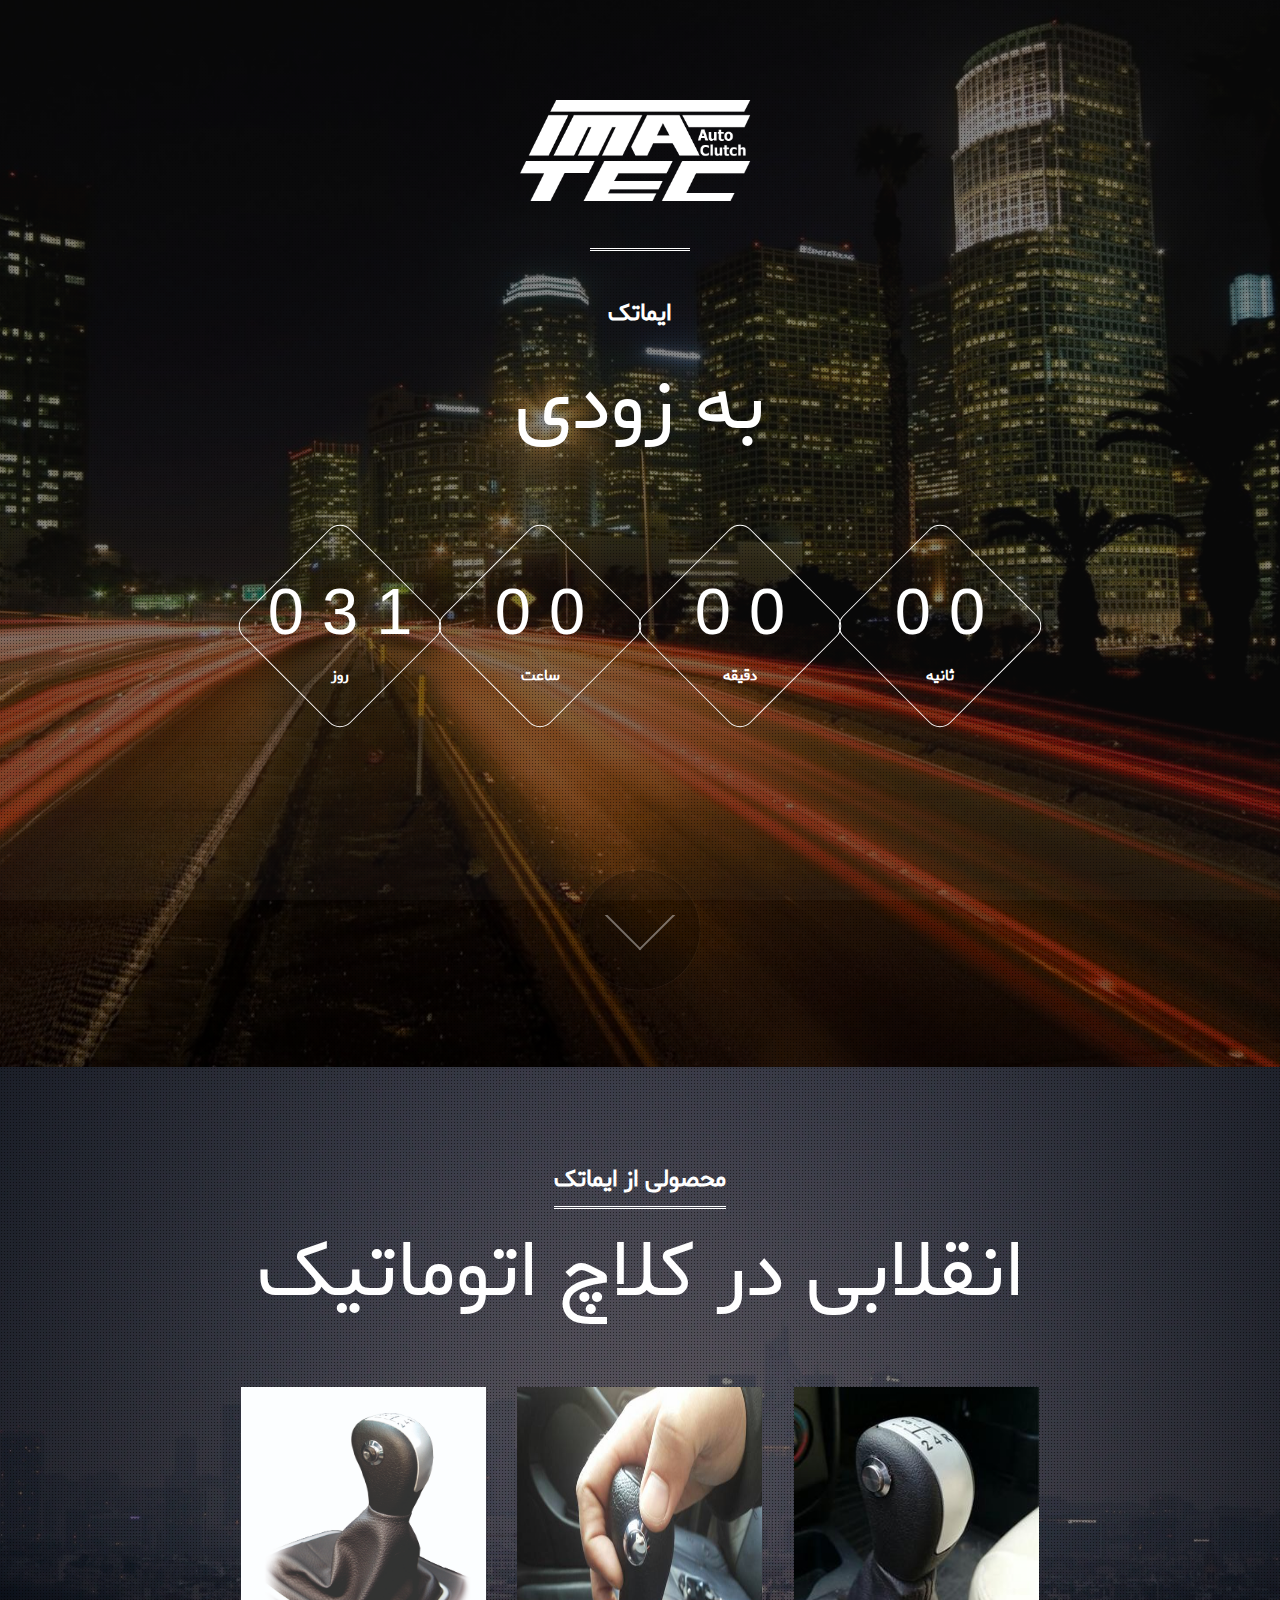
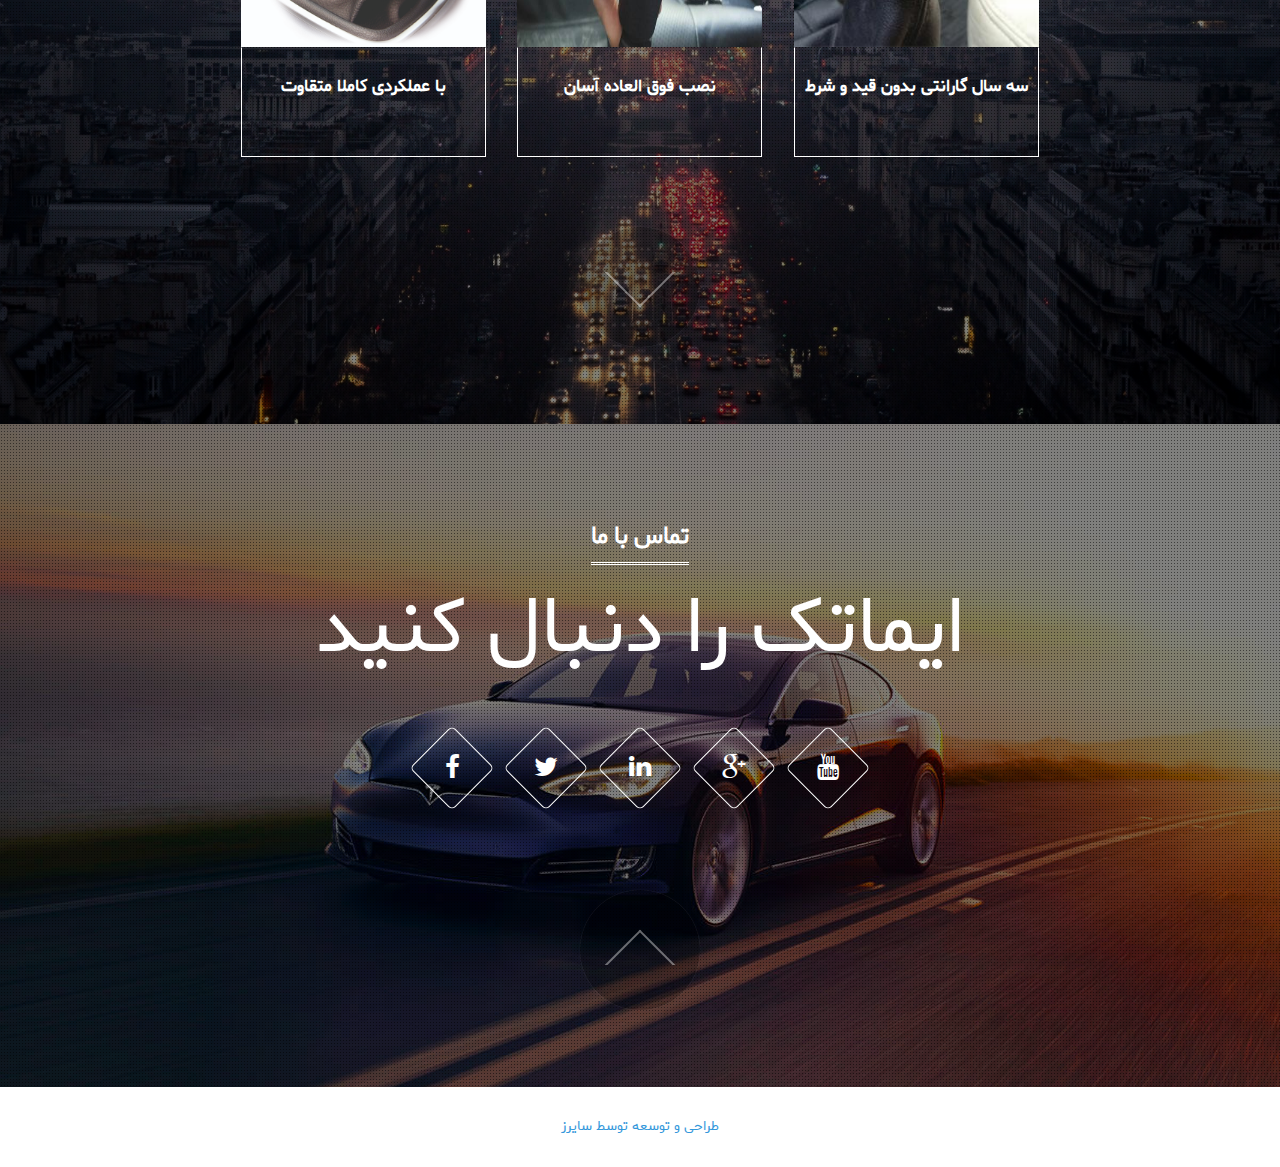
<file: index.html>
<!DOCTYPE html>
<html>
<head>
	<meta charset="UTF-8">
	<title>	ایماتک | imatec </title>
	<meta name="description" content="Kite Coming Soon HTML Template by Jewel Theme" >
	<meta name="author" content="Jewel Theme">

	<!-- Mobile Specific Meta -->
	<meta name="viewport" content="width=device-width, initial-scale=1">
	<!--[if IE]><meta http-equiv='X-UA-Compatible' content='IE=edge,chrome=1'><![endif]-->

	<!-- Bootstrap  -->
	<link href="assets/css/bootstrap.min.css" rel="stylesheet">

	<!-- icon fonts font Awesome -->
	<link href="assets/css/font-awesome.min.css" rel="stylesheet">

	<!-- Custom Styles -->
	<link href="assets/css/style.css" rel="stylesheet">

	<!--[if lt IE 9]>
	<script src="assets/js/html5shiv.js"></script>
	<![endif]-->

</head>
<body>


	<!-- Preloader -->
	<div id="preloader">
		<div id="loader">
			<div class="dot"></div>
			<div class="dot"></div>
			<div class="dot"></div>
			<div class="dot"></div>
			<div class="dot"></div>
			<div class="dot"></div>
			<div class="dot"></div>
			<div class="dot"></div>
			<div class="lading"></div>
		</div>
	</div><!-- /#preloader -->
	<!-- Preloader End-->


	<!-- Main Menu -->
	<div id="main-menu" class="navbar navbar-default navbar-fixed-top" role="navigation">


		<!-- <nav class="collapse navbar-collapse">
			 Main navigation 
			<ul id="headernavigation" class="nav navbar-nav">
				<li class="active"><a href="#page-top">Home</a></li>	
				<li><a href="#about">About</a></li>	
				<li><a href="#subscribe">Subscribe</a></li>	
				<li><a href="#contact">Contact</a></li>		
			</ul> <!-- /.nav .navbar-nav
		</nav>  -->
	</div><!-- /#main-menu -->
	<!-- Main Menu End -->
	

	<!-- Page Top Section -->
	<section id="page-top" class="section-style" data-background-image="images/background/page-top.jpg">
		<div class="pattern height-resize">
			<div class="container">
				<h1 class="site-title">
					
					<img src="images/background/white.png" style="width: 30%;" alt="">

				</h1><!-- /.site-title -->
				<h3 class="section-name">
					<span>
						ایماتک
					</span>
				</h3><!-- /.section-name -->
				<h2 class="section-title">
					به زودی
				</h2><!-- /.Section-title  -->
				<div id="time_countdown" class="time-count-container">

					<div class="col-sm-3">
						<div class="time-box">
							<div class="time-box-inner dash days_dash animated" data-animation="rollIn" data-animation-delay="300">
								<span class="time-number">
									<span class="digit">0</span>
									<span class="digit">0</span>
									<span class="digit">0</span>
								</span>
								<span class="time-name">روز</span>
							</div>
						</div>
					</div>

					<div class="col-sm-3">
						<div class="time-box">
							<div class="time-box-inner dash hours_dash animated" data-animation="rollIn" data-animation-delay="600">
								<span class="time-number">
									<span class="digit">0</span>
									<span class="digit">0</span>	
								</span>
								<span class="time-name">ساعت</span>
							</div>
						</div>
					</div>

					<div class="col-sm-3">
						<div class="time-box">
							<div class="time-box-inner dash minutes_dash animated" data-animation="rollIn" data-animation-delay="900">
								<span class="time-number">
									<span class="digit">0</span>
									<span class="digit">0</span>
								</span>
								<span class="time-name">دقیقه</span>
							</div>
						</div>
					</div>

					<div class="col-sm-3">
						<div class="time-box">
							<div class="time-box-inner dash seconds_dash animated" data-animation="rollIn" data-animation-delay="1200">
								<span class="time-number">
									<span class="digit">0</span>
									<span class="digit">0</span>
								</span>
								<span class="time-name">ثانیه</span>
							</div>
						</div>
					</div>
					
				</div><!-- /.time-count-container -->

				<!-- <p class="time-until">
					<span>Time Until Launch</span>
				</p>/.time-until -->



				<div class="next-section">
					<a class="go-to-about"><span></span></a>
				</div><!-- /.next-section -->
				
			</div><!-- /.container -->
		</div><!-- /.pattern -->		
	</section><!-- /#page-top -->
	<!-- Page Top Section  End -->


	<!-- About Us Section -->
	<section id="about" class="section-style" data-background-image="images/background/about-us.jpg">
		<div class="pattern height-resize"> 
			<div class="container">
				<h3 class="section-name">
					<span>
						محصولی از ایماتک
					</span>
				</h3><!-- /.section-name -->
				<h2 class="section-title">
					انقلابی در کلاچ اتوماتیک
				</h2><!-- /.Section-title  -->
				<!-- <p class="section-description">
					Proin gravida nibh vel velit auctor aliquet. Aenean sollicitudin, lorem quis bibendum auctor, nisi elit consequat ipsum, nec sagittis sem nibh id elit. Duis sed odio sit amet nibh vulputate cursus a sit amet mauris.
				</p> -->

				<div class="team-container">
					<div class="row">
						<div class="col-sm-4">
							<div class="team-member">
								<figure>
									<img src="images/team/team-member-1.jpg" style="width: 100%;height:260px;" alt="Team Member">
									<figcaption>
										<p class="member-name" style="font-size: 17px;">با عملکردی کاملا متقاوت</p>
										<p class="designation">
											<!-- CEO -->
										</p><!-- /.designation -->

									</figcaption>
								</figure>
							
							</div><!-- /.team-member -->
						</div><!-- /.col-sm-4 -->


						<div class="col-sm-4">
							<div class="team-member">
								<figure>
									<img src="images/team/team-member-2.jpg" style="width: 100%;height:260px;" alt="Team Member">
									<figcaption>
										<p class="member-name" style="font-size: 17px;">
											نصب فوق العاده آسان 
										</p><!-- /.member-name -->
										<p class="designation">
											
										</p><!-- /.designation -->

									</figcaption>
								</figure>
								
							</div><!-- /.team-member -->
						</div><!-- /.col-sm-4 -->


						<div class="col-sm-4">
							<div class="team-member">
								<figure>
									<img src="images/team/team-member-3.jpg" style="width: 100%;height:260px;" alt="Team Member">
									<figcaption>
										<p class="member-name" style="font-size: 17px;">
											 سه سال گارانتی بدون قید و شرط
										</p><!-- /.member-name -->
										<p class="designation">
											 
										</p><!-- /.designation -->

									</figcaption>
								</figure>
								
							</div><!-- /.team-member -->
						</div><!-- /.col-sm-4 -->
					</div><!-- /.row -->
					
				</div><!-- /.team-container -->

				<div class="next-section">
					<a class="go-to-subscribe"><span></span></a>
				</div><!-- /.next-section -->

			</div><!-- /.container -->
		</div><!-- /.pattern -->
		
		
	</section><!-- /#about -->
	<!-- About Us Section End -->



	<!-- Subscribe Section -->
	<section id="subscribe" class="section-style" data-background-image="images/background/newsletter.jpg">
		<div class="pattern height-resize" id='contact'>
			<div class="container">
				<h3 class="section-name">
					<span>
						تماس با ما
					</span>
				</h3><!-- /.section-name -->
				<h2 class="section-title">
ایماتک را دنبال کنید
				</h2><!-- /.Section-title  -->
				<p class="section-description">
					
				</p><!-- /.section-description -->

		

				<div class="social-btn-container">
					<span class="social-btn-box">
						<a href="#" class="facebook-btn">
							<i class="fa fa-facebook"></i></a>
						</span><!-- /.social-btn-box -->

						<span class="social-btn-box">
							<a href="#" class="twitter-btn"><i class="fa fa-twitter"></i></a>
						</span><!-- /.social-btn-box -->

						<span class="social-btn-box">
							<a href="#" class="linkedin-btn"><i class="fa fa-linkedin"></i></a>
						</span><!-- /.social-btn-box -->

						<span class="social-btn-box">
							<a href="#" class="google-plus-btn"><i class="fa fa-google-plus"></i></a>
						</span><!-- /.social-btn-box -->


						<span class="social-btn-box">
							<a href="#" class="youtube-btn"><i class="fa fa-youtube"></i></a>
						</span><!-- /.social-btn-box -->



					</div><!-- /.social-btn-container -->
					<div class="next-section">
						<a class="go-to-page-top"><span></span></a>
					</div>

				</div><!-- /.container -->
			</div><!-- /.pattern -->

		</section><!-- /#subscribe -->
		<!-- Subscribe Section End -->



		<!-- Contact Section -->
		<!-- <section id="contact" class="section-style" data-background-image="images/background/contact.jpg">
			<div class="pattern height-resize">
				<div class="container">
					<h3 class="section-name">
						<span>
							Contact
						</span>
					</h3> /.section-name 
					<h2 class="section-title">
						Get in Touch 
					</h2>
					<p class="section-description">
						Proin gravida nibh vel velit auctor aliquet. Aenean sollicitudin, lorem quis bibendum auctor, nisi elit consequat ipsum, nec sagittis sem nibh id elit. Duis sed odio sit amet nibh vulputate cursus a sit amet mauris.
					</p>

					<form id="contact-form" action="email.php" method="post" class="clearfix">
						<div class="contact-box-hide">
							<div class="col-sm-6">
								<input type="text"  class="form-control" id="first_name" name="first_name" required placeholder="First Name">
								<span class="first-name-error"></span>
							</div>
							<div class="col-sm-6">
								<input type="text"  class="form-control" id="last_name" name="last_name" required placeholder="Last Name">
								<span class="last-name-error"></span>
							</div>
							<div class="col-sm-6">
								<input type="email" class="form-control"  id="contact_email" name="contact_email" required placeholder="Email Address">
								<span class="contact-email-error"></span>
							</div>
							<div class="col-sm-6">
								<input type="text"  class="form-control" id="subject" name="contact_subject" required placeholder="Subject">
								<span class="contact-subject-error"></span>
							</div>
							<div class="col-sm-10">
								<textarea class="form-control" rows="5" id="message" name="message" required placeholder="Message"></textarea>
								<span class="contact-message-error"></span>
							</div>
							<div class="col-sm-2">
								<button id="contact-submit" class="btn custom-btn col-xs-12" type="submit" name="submit"><a href=""></a><i class="fa fa-rocket"></i></button>
								<span id="contact-loading" class="btn custom-btn col-xs-12"> <i class="fa fa-refresh fa-spin"></i> </span>
							</div>
						</div>
						<div class="contact-message"></div>

					</form>	

					<div class="next-section">
						<a class="go-to-page-top"><span></span></a>
					</div>

				</div>
			</div>

		</section> -->
		<!-- Contact Section End -->



		<!-- Footer Section -->
		<footer id="footer-section">
			<p class="copyright">
				<a href="http://sayrez.com" target="_blank">

				
			طراحی و توسعه توسط سایرز 
		</a>	
		</p>

		</footer>
		<!-- Footer Section End -->


		<!-- jQuery Library -->
		<script type="text/javascript" src="assets/js/jquery-2.1.0.min.js"></script>
		<!-- Modernizr js -->
		<script type="text/javascript" src="assets/js/modernizr-2.8.0.min.js"></script>
		<!-- Plugins -->
		<script type="text/javascript" src="assets/js/plugins.js"></script>
		<!-- Custom JavaScript Functions -->
		<script type="text/javascript" src="assets/js/functions.js"></script>
		<!-- Custom JavaScript Functions -->
		<script type="text/javascript" src="assets/js/jquery.ajaxchimp.min.js"></script>

	</body>
	</html>
</file>
<file: assets/css/style.css>
/*------------------------------------------------------------------- /

Template Name: Kite
Template URI: http://jwtheme.com/
Author: JWTheme
Author URI: http://jwtheme.com/
Description: Kite Coming Soon HTML Template by JWTheme
Version: 1.1
License: GNU General Public License v2 or later
License URI: http://www.gnu.org/licenses/gpl-2.0.html
Tags: HTML, Template, Coming Soon, Kite

--------------------------------------------------------------------- */

@font-face {
    font-family: 'shabnam';
    src: url('../../assets/fonts/shabnam/Shabnam.eot');
    src: url('../../assets/fonts/shabnam/Shabnam.eot?#iefix') format('embedded-opentype'), url('../../assets/fonts/shabnam/Shabnam.woff') format('woff'), url('../../assets/fonts/shabnam/Shabnam.ttf') format('truetype');
    font-weight: normal;
}

/* Table of contents
---------------------------------------------------------------------- /
*
*  1 - Import Google Font
*  2 - Global Style
*    2.1 - Next Section
*    2.2 - Social Button
*    2.3 - Placeholder color
*    2.4 - Height Resize
*  3 - Main Menu 
*  4 - Page Top Section   
*  5 - About Us Section
*  6 - Subscribe Section
*  7 - Contact Section
*  8 - Footer Section  
*  9 - Media Query 
*    9.1 - media screen and (max-width: 992px)
*    9.2 - media screen and (max-width: 768px)
*    9.3 - media screen and (max-width: 1170px) 
*  10 - Preloader
*
---------------------------------------------------------------------- */




/* 1 - Import Google Font
---------------------------------------------------------------------- */
@import url(https://fonts.googleapis.com/css?family=Pacifico);
@import url(https://fonts.googleapis.com/css?family=Roboto:400,300,400italic,700);
/* 1 - Import Google Font End 
---------------------------------------------------------------------- */




/* 2 - Global Style
---------------------------------------------------------------------- */
body{
	font-family:'shabnam','Roboto', sans-serif;
	color:#fff;
	-webkit-font-smoothing:antialiased;
	-moz-osx-font-smoothing:grayscale;
}

.time-number{
	font-family:'Roboto', sans-serif;
}



a{
	color: #3498db;
}
a:focus{
	outline:none;
	outline-offset:inherit;
}
.section-style{
	background-attachment:inherit;
	background-position:50% 0;
	background-repeat:no-repeat;
	margin:0 auto;
	width:100%;
	background-size:cover;
}
.pattern{
	background:rgba(0,0,0,.5) url(../images/pattern.png);
	padding-top:100px;
}
.container{
	overflow:hidden;
}
.section-name{
	font-weight:700;
	text-align:center;
	text-transform:uppercase;
	margin:0;
}
.section-name span{
	display:inline-block;
	position:relative;
	padding-bottom:15px;
}
.section-name span:before,
.section-name span:after{
	content:"";
	width:100%;
	height:10px;
	border-bottom:1px double #fff;
	position:absolute;
	left:0;
}
.section-name span:before{
	bottom:0;
}
.section-name span:after{
	bottom:2px;
}
.section-title{
	text-align:center;
	text-transform:uppercase;
	font-weight:300;
	font-size:80px;
}
.section-description{
	font-weight:300;
	text-align:center;
	line-height:30px;
}
.form-control{
	padding: 6px 30px;
}
.form-control,
.btn{
	background-color:transparent;

	-webkit-border-radius:0;
	   -moz-border-radius:0;
	    -ms-border-radius:0;
	     -o-border-radius:0;
	        border-radius:0;

	-webkit-transition:all .25s;
	   -moz-transition:all .25s;
	    -ms-transition:all .25s;
	     -o-transition:all .25s;
	        transition:all .25s;
}
.btn:focus, .btn:active:focus, .btn.active:focus {
 	outline: none; 
 	color: #ffffff;
}
.form-control,
.form-control:focus{
	border-color:#fff;
	color:#fff;

	-webkit-box-shadow:none;
	   -moz-box-shadow:none;
	    -ms-box-shadow:none;
	     -o-box-shadow:none;
	        box-shadow:none;
}

/* 2.1 - Next Section
------------------------------------------ */
.next-section{
	text-align:center;
}
.next-section a{
	cursor:pointer;
	display:inline-block;
	width:120px;
	height:120px;
	
	-webkit-border-radius:100%;
	   -moz-border-radius:100%;
	    -ms-border-radius:100%;
	     -o-border-radius:100%;
	        border-radius:100%;

	background-color:rgba(0,0,0,.2);
	box-shadow: 0 0 1px rgba(255,255,255,.2);
	margin:70px;
	padding-top:45px;
	position:relative;
}

.next-section a span{
	display:inline-block;
	width:50px;
	height:50px;
	border:2px solid #fff;
	border-left-color:transparent;
	border-top-color:transparent;
	position:absolute;
	top:20px;
	left:35px;
	
	-webkit-transform:rotate(45deg);
	   -moz-transform:rotate(45deg);
	    -ms-transform:rotate(45deg);
	     -o-transform:rotate(45deg);
	        transform:rotate(45deg);

	opacity:.4;

	-webkit-transition:all .25s;
	   -moz-transition:all .25s;
	    -ms-transition:all .25s;
	     -o-transition:all .25s;
	        transition:all .25s;
}
.next-section a:hover span{
	opacity:1;
}
/* 2.1 - Next Section
------------------------------------------ */



/* 2.2 - Social Button
------------------------------------------ */
.social-btn-container{
	text-align:center;
	margin:50px auto 0 auto;
}
.social-btn-container .social-btn-box{
	display:inline-block;
	width:60px;
	height:60px;

	-webkit-transform:rotate(45deg);
	   -moz-transform:rotate(45deg);
	    -ms-transform:rotate(45deg);
	     -o-transform:rotate(45deg);
	        transform:rotate(45deg);

	border:1px solid #fff;

	-webkit-border-radius:5px;
	   -moz-border-radius:5px;
	    -ms-border-radius:5px;
	     -o-border-radius:5px;
	        border-radius:5px;

	margin:15px;
	position:relative;
	overflow:hidden;
}
.social-btn-container .social-btn-box a{
	color:#fff;
	font-size:26px;
	line-height:80px;
	display:inline-block;
	width:80px;
	height:80px;
	position:absolute;
	top:-10px;
	left:-10px;

	-webkit-transform:rotate(-45deg);
	   -moz-transform:rotate(-45deg);
	    -ms-transform:rotate(-45deg);
	     -o-transform:rotate(-45deg);
	        transform:rotate(-45deg);
}
.social-btn-box,
.social-btn-box a{
	
	-webkit-transition:all .25s;
	   -moz-transition:all .25s;
	    -ms-transition:all .25s;
	     -o-transition:all .25s;
	        transition:all .25s;
}
.social-btn-box:hover{
	border-color:transparent;
}
.social-btn-box .facebook-btn:hover{
	background:#3B5998;
	color: #fff;
}
.social-btn-box .twitter-btn:hover{
	background:#55ACEE;
	color: #fff;
}
.social-btn-box .linkedin-btn:hover{
	background:#0077b5;
	color: #fff;
}
.social-btn-box .google-plus-btn:hover{
	background:#db514f;
	color: #fff;
}
.social-btn-box .youtube-btn:hover{
	background:#cc181e;
	color: #fff;
}
.social-btn-box .github-btn:hover{
	background:#2b2e30;
	color: #fff;
}
.social-btn-box .a:hover{
	background:#3498db;
	color: #fff;
}
/* 2.2 - Social Button
------------------------------------------ */


/* 2.3 - Placeholder color
------------------------------------------ */
.form-control::-webkit-input-placeholder {
   color: #ffffff;
}

.form-control:-moz-placeholder { 
   color: #ffffff;  
}

.form-control::-moz-placeholder { 
   color: #ffffff;  
}

.form-control:-ms-input-placeholder{
	color:#ffffff;
}
/* 2.3 - Placeholder color End 
------------------------------------------ */


/* 2.4 - Height Resize
------------------------------------------ */

.pattern.height-resize{
	padding-top: 40px;
}
.height-resize .time-count-container{
	margin-top: 20px !important;
}
.height-resize .team-container .col-sm-4{
	padding-top:20px !important;
}
/* 2.4 - Height Resize End 
------------------------------------------ */


/* 2 - Global Style End 
---------------------------------------------------------------------- */




/* 3 - Main Menu
---------------------------------------------------------------------- */
.navbar-default .navbar-nav>li>a:hover, 
.navbar-default .navbar-nav>li>a:focus,
.navbar-default .navbar-nav>li>a,
.navbar-default .navbar-nav>.active>a, 
.navbar-default .navbar-nav>.active>a:hover, 
.navbar-default .navbar-nav>.active>a:focus{
	color:#fff;
	background-color:transparent;
}
.navbar-default{
	background-color:transparent;
	border-color:transparent;
}
.navbar-default .navbar-nav>.active>a:after{
	content:"\2192";
	display:inline-block;
	font-style:normal;
	font-weight:normal;
	line-height:1;
	margin-left:10px;
	-webkit-font-smoothing:antialiased;
	-moz-osx-font-smoothing:grayscale;
	
	-webkit-transition:all .25s;
	   -moz-transition:all .25s;
	    -ms-transition:all .25s;
	     -o-transition:all .25s;
	        transition:all .25s;
}
.navbar-nav>li>a{
	padding:5px 15px;
	font-weight:400;
	font-style:italic;
	
	-webkit-transition:all .25s;
	   -moz-transition:all .25s;
	    -ms-transition:all .25s;
	     -o-transition:all .25s;
	        transition:all .25s;
}
.navbar-nav>li>a:hover{
	padding-left:25px;
}
.navbar-default .navbar-collapse, 
.navbar-default .navbar-form{
	border-color: transparent;
}


@media (max-width: 992px) {
    .navbar-header {
        float: none;
    }
    .navbar-left,.navbar-right {
        float: none !important;
    }
    .navbar-toggle {
        display: block;
    }
    .navbar-collapse {
        border-top: 1px solid transparent;
        box-shadow: none;
    }
    .navbar-fixed-top {
		top: 0;
		border-width: 0 0 1px;
	}
    .navbar-collapse.collapse {
        display: none!important;
    }
    .navbar-nav {
        float: none!important;
		margin-top: 7.5px;
	}
	.navbar-nav>li {
        float: none;
    }
    .navbar-nav>li>a {
        padding-top: 10px;
        padding-bottom: 10px;
    }
    .collapse.in{
  		display:block !important;
	}
}

@media screen and (max-width: 992px){
	#headernavigation{
		background:rgba(0,0,0,.5);
	}
	.navbar-default .navbar-toggle:hover, 
	.navbar-default .navbar-toggle:focus{
		background-color:transparent;
	}
	.navbar-default .navbar-toggle{
		margin-top: 15px;
	}
}
@media screen and (min-width: 992px){
	.navbar-fixed-top{
		top:100px;
		z-index:9999;
	}
	.navbar-default{
		width:180px;
	}
	.navbar-nav>li{
		float:none !important;
	}
}
/* 3 - Main Menu End 
---------------------------------------------------------------------- */




/* 4 - Page Top Section 
---------------------------------------------------------------------- */
.site-title{
	text-align:center;
	font-size:66px;
	font-family:'Pacifico';
	margin:0 0 50px 0;
	padding-bottom:50px;
	position:relative;
}
.site-title:before,
.site-title:after{
	content:"";
	width:100px;
	height:10px;
	left:50%;
	margin-left:-50px;
	border-bottom:1px double #fff;
	position:absolute;
}
.site-title:before{
	bottom:0;
}
.site-title:after{
	bottom:2px;
}
#page-top .section-name span:before,
#page-top .section-name span:after{
	content:none;
}
.time-count-container{
	min-height:300px;
	margin-top:50px;
}
.time-box{
	width:150px;
	height:150px;
	display:table;
	border:1px solid #fff;
	margin:50px auto;

	-webkit-border-radius:15px;
	   -moz-border-radius:15px;
	    -ms-border-radius:15px;
	     -o-border-radius:15px;
	        border-radius:15px;
	
	-webkit-transform:rotate(45deg);
	   -moz-transform:rotate(45deg);
	    -ms-transform:rotate(45deg);
	     -o-transform:rotate(45deg);
	        transform:rotate(45deg);
}
.time-box-inner{
	width:150px;
	height:150px;
	display:table;
	text-align:center;

	-webkit-transform:rotate(-45deg);
	   -moz-transform:rotate(-45deg);
	    -ms-transform:rotate(-45deg);
	     -o-transform:rotate(-45deg);
	        transform:rotate(-45deg);
}
.time-number{
	font-size:65px;
	width:100%;
	display:inline-block;
	font-weight:300;
	padding-top: 15%;
	
	
	-webkit-transition:all .25s;
	   -moz-transition:all .25s;
	    -ms-transition:all .25s;
	     -o-transition:all .25s;
	        transition:all .25s;
}
.time-number .digit{
	line-height: 60px;
	display: inline-block;	
	overflow: hidden;
}

.time-name{
	font-size:15px;
	text-transform:uppercase;
	font-weight:700;
}
.time-until{
	text-align:center;
	margin:0;
}
.time-until span{
	color: #fff;
	font-size:18px;
	line-height:40px;
	display:inline-block;
	background-color:#3498db;
	text-transform:uppercase;
	padding:0px 25px;
}
/* 4 - Page Top Section End 
---------------------------------------------------------------------- */



/* 5 - About Us Section
---------------------------------------------------------------------- */
.team-container .col-sm-4{
	padding:60px 15px 0 15px;
}
.team-container .team-member{
	max-width:245px;
	margin:auto;
	position:relative;
	overflow:hidden;
}


.team-container figcaption{
	text-align:center;
	text-transform:uppercase;
	width:100%;
	height:110px;
	border:1px solid #fff;
	border-top-color:transparent;
	margin:0;
}
.team-container figcaption h4{
	font-size:22px;
	font-weight:700;
	padding-top:20px;
}
.team-container .member-name {
	font-size: 1.5em;
	font-weight: 700;
	margin: 0;
	padding: 26px 10px 5px 10px;
}
.team-container figcaption p{
	font-size: 1.125em;
}
.team-container .social-buttons{
	display:inline-block;
	margin:auto;
	text-align:center;
	width:100%;
}

.team-member .social-btn-container,
.team-member .social-btn-container .social-btn-box{
	-webkit-transition:all .25s;
	   -moz-transition:all .25s;
	    -ms-transition:all .25s;
	     -o-transition:all .25s;
	        transition:all .25s;
}

.team-member .social-btn-container {
	position: absolute;
	top: 0px;
	margin: 0 auto;
	left: 0;
}
.team-member:hover .social-btn-container{
	background: rgba(0,0,0,.5);
}
.team-member .social-btn-container .team-socail-btn{
	overflow: hidden;
	position: relative;
	width:245px;
	height: 230px;
}
.team-member .social-btn-container .social-btn-box{
	position: absolute;

}
.team-member .social-btn-container .facebook-btn-container{
	bottom: 220px;
	right: 230px;
}
.team-member .social-btn-container .twitter-btn-container{
	bottom: 220px;
	left: 230px;
}
.team-member .social-btn-container .linkedin-btn-container{
	top: 220px;
	right: 230px;
}
.team-member .social-btn-container .github-btn-container{
	top: 220px;
	left: 230px;
}

.team-member:hover .social-btn-container .facebook-btn-container{
	bottom: 115px;
	right: 122px;
}
.team-member:hover .social-btn-container .twitter-btn-container{
	bottom: 115px;
	left: 122px;
}
.team-member:hover .social-btn-container .linkedin-btn-container{
	top: 115px;
	right: 122px;
}
.team-member:hover .social-btn-container .github-btn-container{
	top: 115px;
	left: 122px;
}
.team-container .social-buttons a{
	color:#fff;
	width:24px;
	height:24px;
	display:inline-block;
	font-size:24px;
	text-align:center;
}
.team-container .team-member figure,
.team-container .team-member figcaption,
.team-container .team-member img,
.team-container .team-member .social-buttons{
	
	-webkit-transition:all .25s;
	   -moz-transition:all .25s;
	    -ms-transition:all .25s;
	     -o-transition:all .25s;
	        transition:all .25s;
}
.team-container .team-member:hover figure{
	background-color:#3498db;
	color:#fff;
}
.team-container .team-member:hover figcaption{
	border-color:#3498db;
	color:#fff;
}

.team-container .team-member:hover .social-buttons{
	top:90px;
}
/* 5 - About Us Section End 
---------------------------------------------------------------------- */




/* 6 - Subscribe Section
---------------------------------------------------------------------- */

form.news-letter{
	max-width:550px;
	margin:auto;
	height:60px;
	margin-top:70px;
	position:relative;
}
form.news-letter .form-control{
	height:60px;
	padding-right:75px;
}
form.news-letter .btn{
	width:60px;
	height:60px;
	border:1px solid #fff;
	position:absolute;
	top:0;
	right:0;
	font-size:25px;
}

form.news-letter .btn:hover{
	color:#3498db;
}

.subscribe-hide {
	position: relative;
}


#subscribe-loading {
	display: none;
	line-height: 45px;
	cursor: inherit;
}
#subscribe-loading:hover{
	color: inherit;
}
.subscribe-message{
	text-align: center;
	font-size: 1.125em;
}

.alert-warning{
	color: #ffffff;
	position: absolute;
	background: rgba(52, 152, 219,1);
	display: none;
	left: 25px;
	bottom:60px;
	padding: 5px 10px;
	border-radius: 3px;
}
.alert-warning:after{
	position: absolute;
	content: "";
	width: 0;
	height: 0;
	border-style: solid;
	border-width: 12px;
	border-color: rgba(52, 152, 219,1) transparent  transparent transparent;
	left: 25px;
	bottom: -24px;
}
/* 6 - Subscribe Section End 
---------------------------------------------------------------------- */




/* 7 - Contact Section
---------------------------------------------------------------------- */
#contact .next-section a{

	-webkit-transform:rotate(180deg);
	   -moz-transform:rotate(180deg);
	    -ms-transform:rotate(180deg);
	     -o-transform:rotate(180deg);
	        transform:rotate(180deg);
}
#contact-form .col-sm-6, 
#contact-form .col-sm-10,
#contact-form .col-sm-2{
	padding:0;
}
#contact-form{
	margin-top:70px;
	margin-bottom:10px;
}
#contact-form  input{
	height:60px;
}
#contact-form #first_name{
	border-right:0px solid transparent;
	border-bottom:0px solid transparent;
}
#contact-form #last_name{
	border-bottom:0px solid transparent;
}
#contact-form  #email{
	border-right:0px solid transparent;
}
#contact-form textarea.form-control{
	height:130px;
	border-top:0px solid transparent;
	padding-top: 20px;
}
#contact-form  .btn{
	font-size:50px;
	height:130px;
	border:1px solid #fff;
	border-left:0px solid transparent;
	border-top:0px solid transparent;
}
#contact-form  .btn:hover{
	color:#3498db;
}
#contact-form  .col-sm-6,
#contact-form  .col-sm-10{
	position: relative;
}
.first-name-error,
.last-name-error,
.contact-email-error,
.contact-subject-error,
.contact-message-error{
	color: #ffffff;
	position: absolute;
	background: rgba(52, 152, 219,1);
	display: none;
	left: 25px;
	top: -30px;
	padding: 5px 10px;
	border-radius: 3px;
}

.first-name-error:after,
.last-name-error:after,
.contact-email-error:after,
.contact-subject-error:after,
.contact-message-error:after{
	position: absolute;
	content: "";
	width: 0;
	height: 0;
	border-style: solid;
	border-width: 12px;
	border-color: rgba(52, 152, 219,1) transparent  transparent transparent;
	left: 25px;
	bottom: -24px;
}
#contact-loading{
	display: none;
	cursor: inherit;
	line-height: 110px;
}
#contact-loading:hover{
	color: inherit;
}
.contact-message{
	text-align: center;
	font-size: 1.125em;
}

/* 7 - Contact Section End 
---------------------------------------------------------------------- */




/* 8 - Footer Section  
---------------------------------------------------------------------- */
#footer-section{
	width: 100%;
	min-height: 80px;
}
#footer-section p{
	margin: 0;
	padding: 25px 15px; 
	text-align: center;
	line-height: 30px;
	color: #1a1a1a;
}
#footer-section p a{
	color: #3498db;
}
/* 8 - Footer Section End 
---------------------------------------------------------------------- */





/* 9 - Media Query 
---------------------------------------------------------------------- */

/* 9.1 - media screen and (max-width: 992px)
------------------------------------------------ */
@media screen and (max-width: 992px){
	.container{
		width:100%;
		max-width:830px;
	}
}
@media (min-width: 992px){
	.container{
		width:100%;
		max-width:830px;
	}
}



/* 9.1 - media screen and (max-width: 992px)  End
------------------------------------------------ */




/* 9.2 - media screen and (max-width: 768px)
------------------------------------------------ */



@media screen and (max-width: 768px){
	.section-title{
		font-size:40px;
	}
	#contact-form #first_name{
		border-right:1px solid #fff;
	}
	#contact-form #subject{
		border-top:0px solid transparent;
	}
	#contact-form  #email{
		border-right:1px solid #fff;
	}
		#contact-form  .btn{
	border-left:1px solid #fff;
	}
}

/* 9.2 - media screen and (max-width: 768px) End
------------------------------------------------ */


/* 9.3 - media screen and (max-width: 1170px)
------------------------------------------------ */
@media (min-width: 1170px){
	.container{
		width:830px;
	}
}
/* 9.3 - media screen and (max-width: 1170px) End
------------------------------------------------ */


/* 9 - Media Query End
---------------------------------------------------------------------- */




/* 10 - Preloader
---------------------------------------------------------------------- */
#preloader{
	position: fixed;
	width: 100%;
	background: rgba(255,255,255,.97);
	height: 100%;
	z-index: 99999999999;

}

#loader {
 	position: absolute;
 	top: 0;
	left: 0;
	right: 0;
	bottom: 0;
	width: 175px;
	height: 175px;
	margin: auto;
}
#loader .dot {
	position: absolute;
	top: 0;
	left: 0;
	right: 0;
	bottom: 0;
	width: 87.5px;
	height: 100%;
	margin: auto;
}
#loader .dot:before {
	content: '';
	position: absolute;
	top: 0;
	left: 0;
	right: 0;
	width: 87.5px;
	height: 87.5px;
	border-radius: 100%;
	-webkit-transform: scale(0);
	   -moz-transform: scale(0);
	    -ms-transform: scale(0);
	     -o-transform: scale(0);
	        transform: scale(0);
}
#loader .dot:nth-child(7n+1) {
	-webkit-transform: rotate(45deg);
	   -moz-transform: rotate(45deg);
	    -ms-transform: rotate(45deg);
	     -o-transform: rotate(45deg);
	        transform: rotate(45deg);
}
#loader .dot:nth-child(7n+1):before {
	background: #00ff80;
	-webkit-animation: load 0.8s linear 0.1s infinite;
	   -moz-animation: load 0.8s linear 0.1s infinite;
	    -ms-animation: load 0.8s linear 0.1s infinite;
	     -o-animation: load 0.8s linear 0.1s infinite;
	        animation: load 0.8s linear 0.1s infinite;
}
#loader .dot:nth-child(7n+2) {
	-webkit-transform: rotate(90deg);
	   -moz-transform: rotate(90deg);
	    -ms-transform: rotate(90deg);
	     -o-transform: rotate(90deg);
	        transform: rotate(90deg);
}
#loader .dot:nth-child(7n+2):before {
background: #00ffea;
	-webkit-animation: load 0.8s linear 0.2s infinite;
	   -moz-animation: load 0.8s linear 0.2s infinite;
	    -ms-animation: load 0.8s linear 0.2s infinite;
	     -o-animation: load 0.8s linear 0.2s infinite;
	        animation: load 0.8s linear 0.2s infinite;
}
#loader .dot:nth-child(7n+3) {
	-webkit-transform: rotate(135deg);
	   -moz-transform: rotate(135deg);
	    -ms-transform: rotate(135deg);
	     -o-transform: rotate(135deg);
	        transform: rotate(135deg);
}
#loader .dot:nth-child(7n+3):before {
background: #00aaff;
	-webkit-animation: load 0.8s linear 0.3s infinite;
	   -moz-animation: load 0.8s linear 0.3s infinite;
	    -ms-animation: load 0.8s linear 0.3s infinite;
	     -o-animation: load 0.8s linear 0.3s infinite;
	        animation: load 0.8s linear 0.3s infinite;
}
#loader .dot:nth-child(7n+4) {
	-webkit-transform: rotate(180deg);
	   -moz-transform: rotate(180deg);
	    -ms-transform: rotate(180deg);
	     -o-transform: rotate(180deg);
	        transform: rotate(180deg);
}
#loader .dot:nth-child(7n+4):before {
	background: #0040ff;
	-webkit-animation: load 0.8s linear 0.4s infinite;
	   -moz-animation: load 0.8s linear 0.4s infinite;
	    -ms-animation: load 0.8s linear 0.4s infinite;
	     -o-animation: load 0.8s linear 0.4s infinite;
	        animation: load 0.8s linear 0.4s infinite;
}
#loader .dot:nth-child(7n+5) {
	-webkit-transform: rotate(225deg);
	   -moz-transform: rotate(225deg);
	    -ms-transform: rotate(225deg);
	     -o-transform: rotate(225deg);
	        transform: rotate(225deg);
}
#loader .dot:nth-child(7n+5):before {
	background: #2a00ff;
	-webkit-animation: load 0.8s linear 0.5s infinite;
	   -moz-animation: load 0.8s linear 0.5s infinite;
	    -ms-animation: load 0.8s linear 0.5s infinite;
	     -o-animation: load 0.8s linear 0.5s infinite;
	        animation: load 0.8s linear 0.5s infinite;
}
#loader .dot:nth-child(7n+6) {
	-webkit-transform: rotate(270deg);
	   -moz-transform: rotate(270deg);
	    -ms-transform: rotate(270deg);
	     -o-transform: rotate(270deg);
	        transform: rotate(270deg);
}
#loader .dot:nth-child(7n+6):before {
	background: #9500ff;
	-webkit-animation: load 0.8s linear 0.6s infinite;
	   -moz-animation: load 0.8s linear 0.6s infinite;
	    -ms-animation: load 0.8s linear 0.6s infinite;
	     -o-animation: load 0.8s linear 0.6s infinite;
	        animation: load 0.8s linear 0.6s infinite;
}
#loader .dot:nth-child(7n+7) {
	-webkit-transform: rotate(315deg);
	   -moz-transform: rotate(315deg);
	    -ms-transform: rotate(315deg);
	     -o-transform: rotate(315deg);
	        transform: rotate(315deg);
}
#loader .dot:nth-child(7n+7):before {
	background: magenta;
	-webkit-animation: load 0.8s linear 0.7s infinite;
	   -moz-animation: load 0.8s linear 0.7s infinite;
	    -ms-animation: load 0.8s linear 0.7s infinite;
	     -o-animation: load 0.8s linear 0.7s infinite;
	        animation: load 0.8s linear 0.7s infinite;
}
#loader .dot:nth-child(7n+8) {
	-webkit-transform: rotate(360deg);
	   -moz-transform: rotate(360deg);
	    -ms-transform: rotate(360deg);
	     -o-transform: rotate(360deg);
	        transform: rotate(360deg);
}
#loader .dot:nth-child(7n+8):before {
	background: #ff0095;
	-webkit-animation: load 0.8s linear 0.8s infinite;
	   -moz-animation: load 0.8s linear 0.8s infinite;
	    -ms-animation: load 0.8s linear 0.8s infinite;
	     -o-animation: load 0.8s linear 0.8s infinite;
	        animation: load 0.8s linear 0.8s infinite;
}
#loader .lading{
	background-image: url(../images/loading.gif);
	background-repeat: no-repeat;
	position: absolute;
	left: 0;
	right: 0;
	bottom: -40px;
	height: 20px;
	width: 180px;
	background-position: 50% 50%;
}

@-webkit-keyframes load {
	100% {
		opacity: 0;
		-webkit-transform: scale(1);
	}
}
@-moz-keyframes load  {
	100% {
		opacity: 0;
		-moz-transform: scale(1);
	}
}
@-ms-keyframes load {
	100% {
		opacity: 0;
		-ms-transform: scale(1);
	}
}
@-o-keyframes load {
	100% {
		opacity: 0;
		-o-transform: scale(1);
	}
}
@keyframes load {
	100% {
		opacity: 0;
		transform: scale(1);
	}
}

/* 10 - Preloader End
---------------------------------------------------------------------- */
</file>
